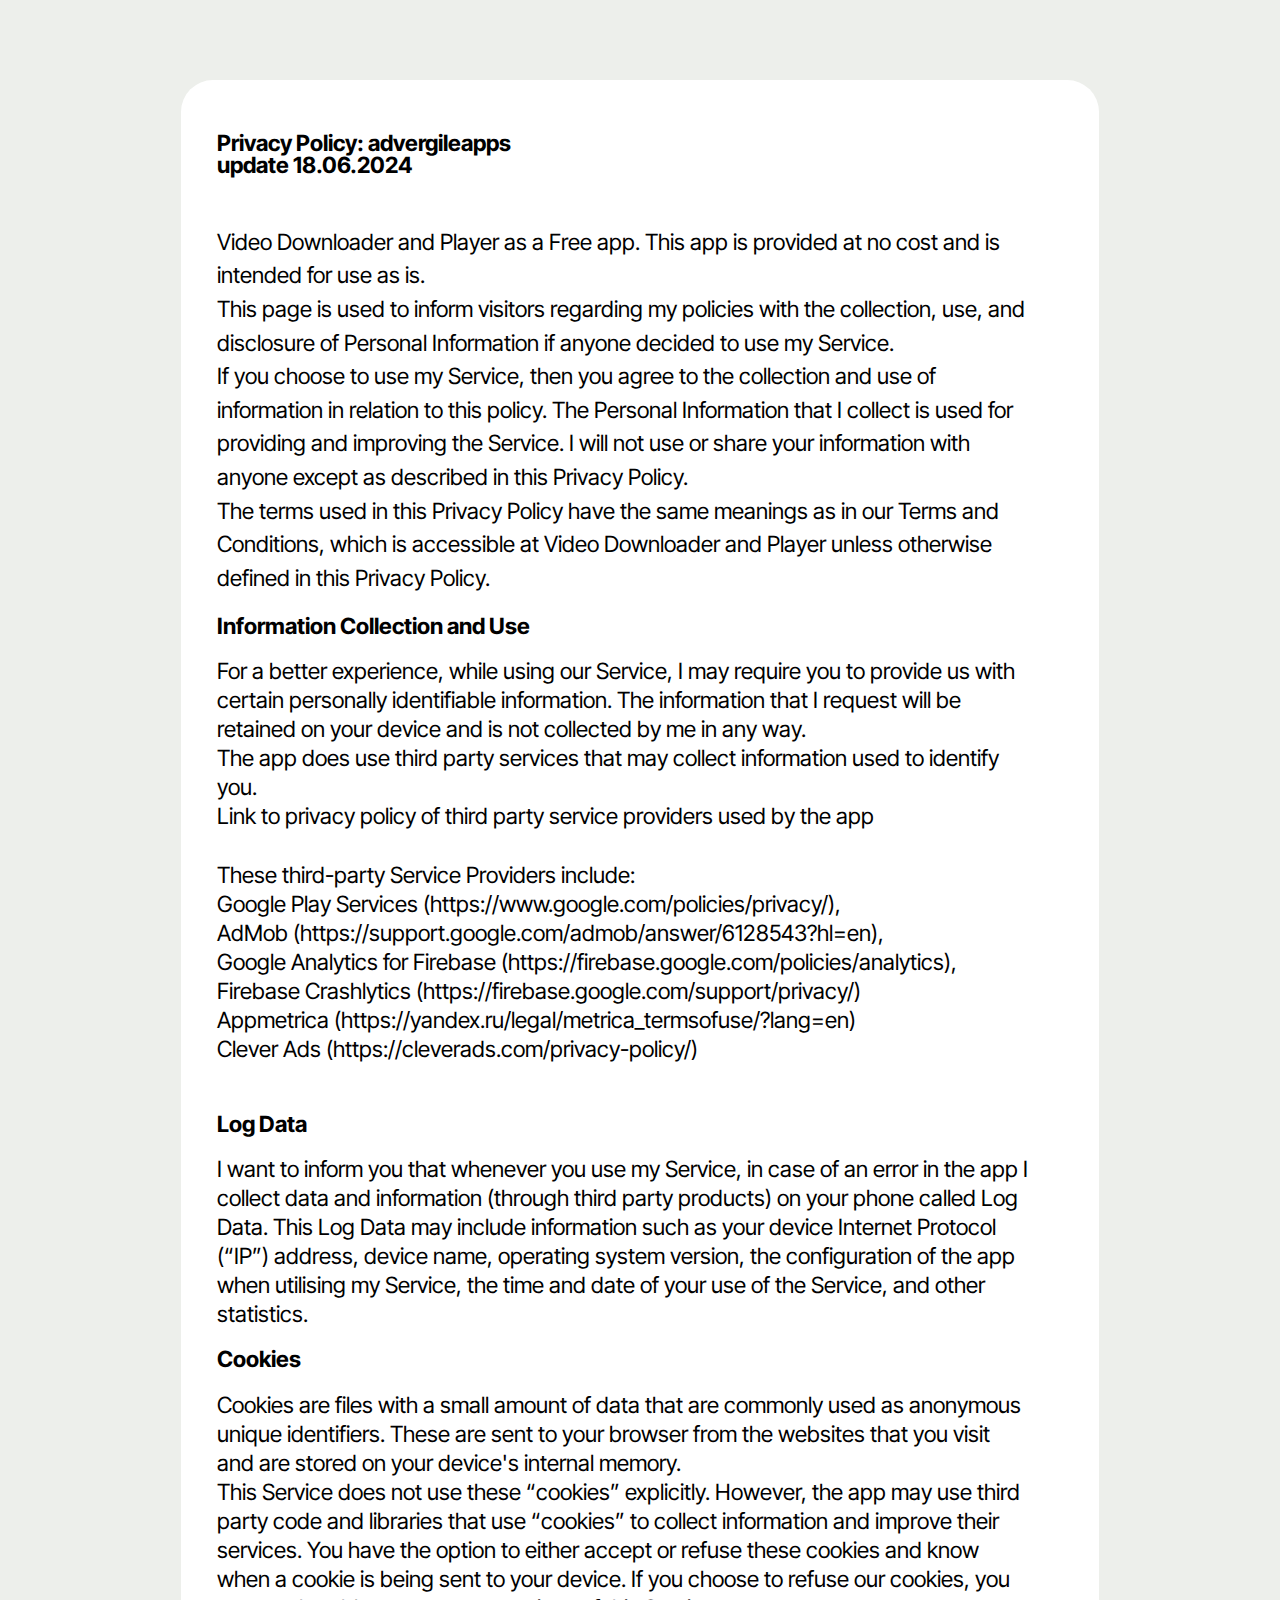
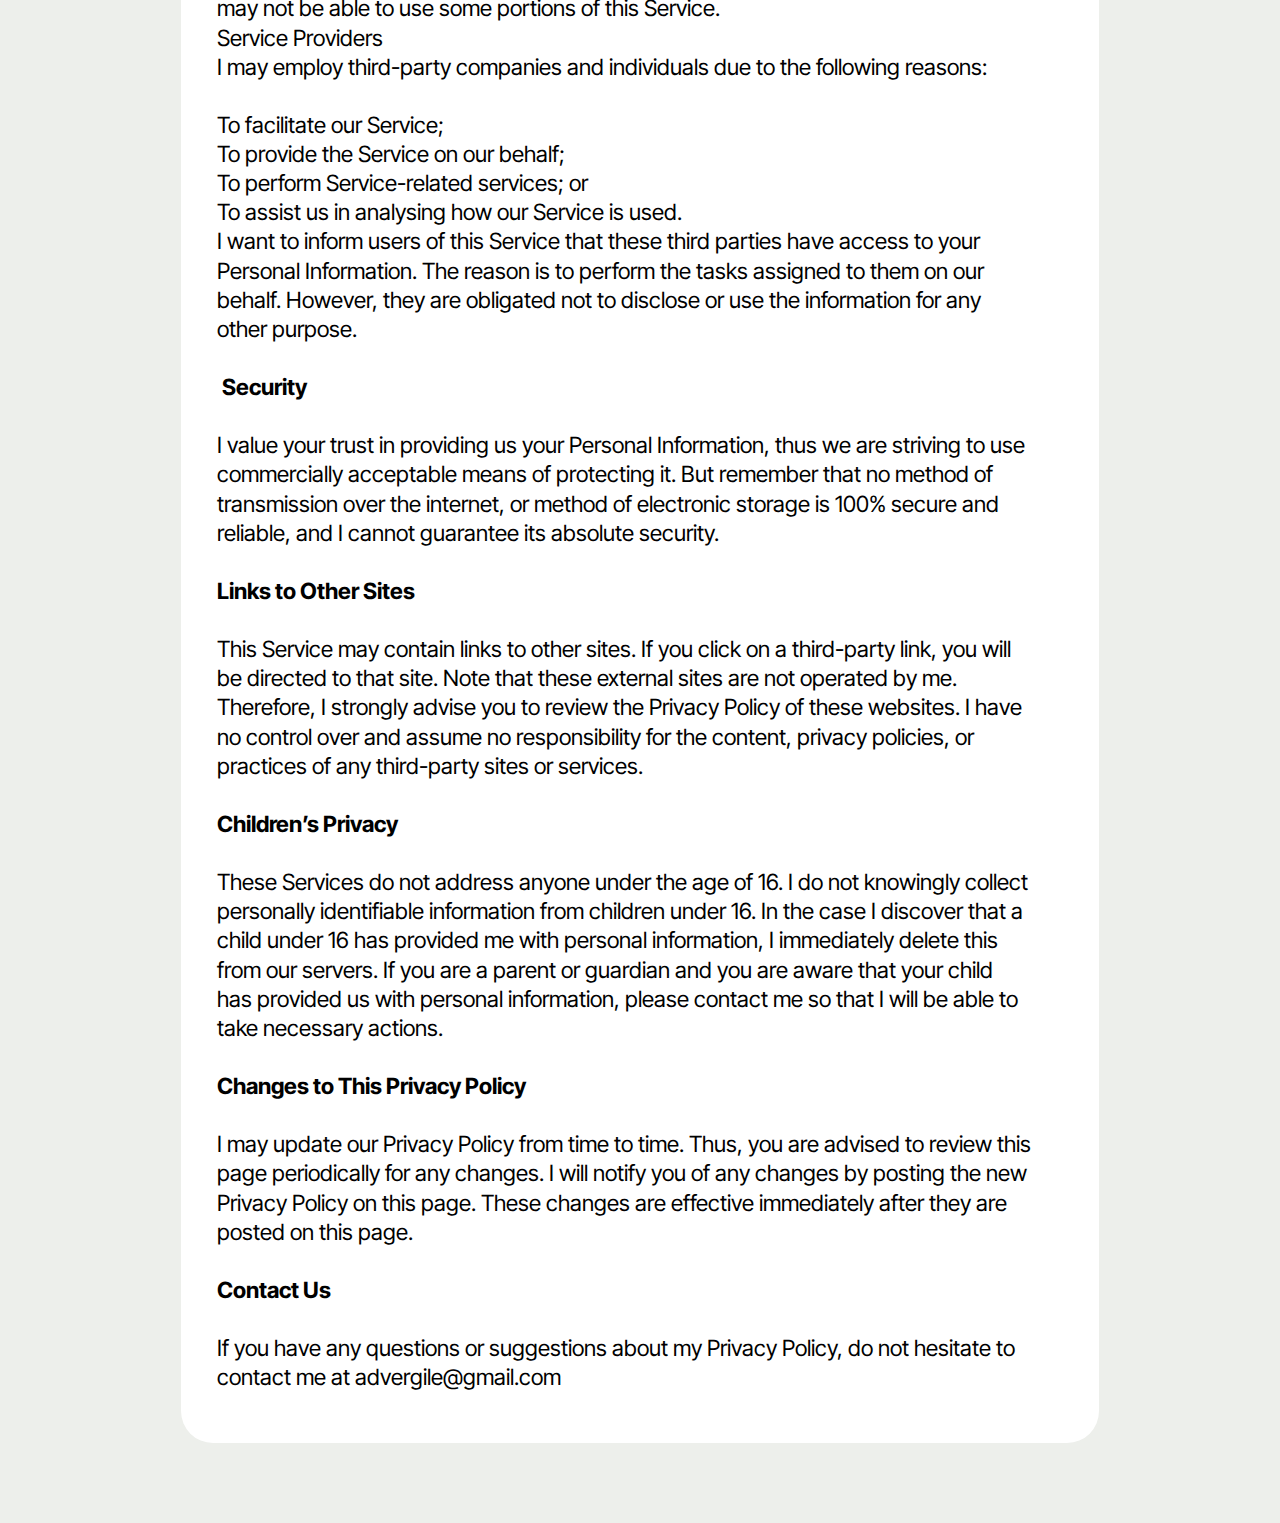
<file: Privacy Policy.html>
<!DOCTYPE html>
<html  >
<head>
  <meta charset="UTF-8">
  <meta http-equiv="X-UA-Compatible" content="IE=edge">
  <meta name="viewport" content="width=device-width, initial-scale=1, minimum-scale=1">
  <link rel="shortcut icon" href="assets/images/ico.ico-90x90.png" type="image/x-icon">
  <meta name="description" content="Privacy Policy">
  
  
  <title>Privacy Policy</title>
  <link rel="stylesheet" href="assets/bootstrap/css/bootstrap.min.css">
  <link rel="stylesheet" href="assets/bootstrap/css/bootstrap-grid.min.css">
  <link rel="stylesheet" href="assets/bootstrap/css/bootstrap-reboot.min.css">
  <link rel="stylesheet" href="assets/animatecss/animate.css">
  <link rel="stylesheet" href="assets/theme/css/style.css">
  <link rel="preload" href="https://fonts.googleapis.com/css?family=Inter+Tight:100,200,300,400,500,600,700,800,900,100i,200i,300i,400i,500i,600i,700i,800i,900i&display=swap" as="style" onload="this.onload=null;this.rel='stylesheet'">
  <noscript><link rel="stylesheet" href="https://fonts.googleapis.com/css?family=Inter+Tight:100,200,300,400,500,600,700,800,900,100i,200i,300i,400i,500i,600i,700i,800i,900i&display=swap"></noscript>
  <link rel="preload" as="style" href="assets/mobirise/css/mbr-additional.css"><link rel="stylesheet" href="assets/mobirise/css/mbr-additional.css" type="text/css">

  
  
  
</head>
<body>
  
  <section data-bs-version="5.1" class="article07 cid-tOmgZBsnLb" id="article07-1t">
  

  
  
  <div class="container">
    <div class="row justify-content-center">
      <div class="card col-md-12 col-lg-10">
        <div class="card-wrapper">
          <h3 class="card-title mbr-fonts-style mbr-white mt-3 mb-4 display-7"><p><strong>Privacy Policy: advergileapps</strong><br><strong>update 18</strong><strong>.06.2024</strong></p></h3>
          <div class="row card-box align-left">
            <div class="item features-without-image col-12">
              <div class="item-wrapper">
                <h4 class="mbr-section-subtitle mbr-fonts-style mb-3 display-7"></h4>
                <p class="mbr-text mbr-fonts-style display-4">Video Downloader and Player as a Free app. This app is provided at no cost and is intended for use as is.
<br>This page is used to inform visitors regarding my policies with the collection, use, and disclosure of Personal Information if anyone decided to use my Service.
<br>If you choose to use my Service, then you agree to the collection and use of information in relation to this policy. The Personal Information that I collect is used for providing and improving the Service. I will not use or share your information with anyone except as described in this Privacy Policy.
<br>The terms used in this Privacy Policy have the same meanings as in our Terms and Conditions, which is accessible at Video Downloader and Player unless otherwise defined in this Privacy Policy.&nbsp;<br></p>
              </div>
            </div>
            <div class="item features-without-image col-12">
              <div class="item-wrapper">
                <h4 class="mbr-section-subtitle mbr-fonts-style mb-3 display-7"><strong>Information Collection and Use</strong></h4>
                <p class="mbr-text mbr-fonts-style display-7">For a better experience, while using our Service, I may require you to provide us with certain personally identifiable information. The information that I request will be retained on your device and is not collected by me in any way.
<br>The app does use third party services that may collect information used to identify you.
<br>Link to privacy policy of third party service providers used by the app
<br>
<br>These third-party Service Providers include:
<br>Google Play Services (https://www.google.com/policies/privacy/),
<br>AdMob (https://support.google.com/admob/answer/6128543?hl=en),
<br>Google Analytics for Firebase (https://firebase.google.com/policies/analytics),
<br>Firebase Crashlytics (https://firebase.google.com/support/privacy/)
<br>Appmetrica (https://yandex.ru/legal/metrica_termsofuse/?lang=en)
<br>Clever Ads (https://cleverads.com/privacy-policy/)
<br><br></p>
              </div>
            </div>
            <div class="item features-without-image col-12">
              <div class="item-wrapper">
                <h4 class="mbr-section-subtitle mbr-fonts-style mb-3 display-7"><strong>Log Data</strong></h4>
                <p class="mbr-text mbr-fonts-style display-7">
                  I want to inform you that whenever you use my Service, in case of an error in the app I collect data and information (through third party products) on your phone called Log Data. This Log Data may include information such as your device Internet Protocol (“IP”) address, device name, operating system version, the configuration of the app when utilising my Service, the time and date of your use of the Service, and other statistics.
                </p>
              </div>
            </div>
            <div class="item features-without-image col-12">
              <div class="item-wrapper">
                <h4 class="mbr-section-subtitle mbr-fonts-style mb-3 display-7">
                  <strong>Cookies</strong>
                </h4>
                <p class="mbr-text mbr-fonts-style display-7">Cookies are files with a small amount of data that are commonly used as anonymous unique identifiers. These are sent to your browser from the websites that you visit and are stored on your device's internal memory.
<br>This Service does not use these “cookies” explicitly. However, the app may use third party code and libraries that use “cookies” to collect information and improve their services. You have the option to either accept or refuse these cookies and know when a cookie is being sent to your device. If you choose to refuse our cookies, you may not be able to use some portions of this Service.
<br>Service Providers
<br>I may employ third-party companies and individuals due to the following reasons:
<br>
<br>To facilitate our Service;
<br>To provide the Service on our behalf;
<br>To perform Service-related services; or
<br>To assist us in analysing how our Service is used.
<br>I want to inform users of this Service that these third parties have access to your Personal Information. The reason is to perform the tasks assigned to them on our behalf. However, they are obligated not to disclose or use the information for any other purpose.<br><br>&nbsp;<strong>Security</strong><br><br>I value your trust in providing us your Personal Information, thus we are striving to use commercially acceptable means of protecting it. But remember that no method of transmission over the internet, or method of electronic storage is 100% secure and reliable, and I cannot guarantee its absolute security.
<br><strong><br>Links to Other Sites</strong><br><br>This Service may contain links to other sites. If you click on a third-party link, you will be directed to that site. Note that these external sites are not operated by me. Therefore, I strongly advise you to review the Privacy Policy of these websites. I have no control over and assume no responsibility for the content, privacy policies, or practices of any third-party sites or services.<br><br><strong>Children’s Privacy</strong><br><br>These Services do not address anyone under the age of 16. I do not knowingly collect personally identifiable information from children under 16. In the case I discover that a child under 16 has provided me with personal information, I immediately delete this from our servers. If you are a parent or guardian and you are aware that your child has provided us with personal information, please contact me so that I will be able to take necessary actions.
<br><strong><br>Changes to This Privacy Policy</strong><br><br>I may update our Privacy Policy from time to time. Thus, you are advised to review this page periodically for any changes. I will notify you of any changes by posting the new Privacy Policy on this page. These changes are effective immediately after they are posted on this page.<br><br><strong>Contact Us</strong><br><br>If you have any questions or suggestions about my Privacy Policy, do not hesitate to contact me at advergile@gmail.com<br></p>
              </div>
            </div>
          </div>
          
        </div>
      </div>
    </div>
  </div>
 
  
  
  <input name="animation" type="hidden">
  </body>
</html>
</file>
<file: assets/theme/css/style.css>
@charset "UTF-8";
section {
  background-color: #ffffff;
}

body {
  font-style: normal;
  line-height: 1.5;
  font-weight: 400;
  color: #232323;
  position: relative;
}

button {
  background-color: transparent;
  border-color: transparent;
}

.embla__button,
.carousel-control {
  background-color: #edefea !important;
  opacity: 0.8 !important;
  color: #464845 !important;
  border-color: #edefea !important;
}

.carousel .close,
.modalWindow .close {
  background-color: #edefea !important;
  color: #464845 !important;
  border-color: #edefea !important;
  opacity: 0.8 !important;
}

.carousel .close:hover,
.modalWindow .close:hover {
  opacity: 1 !important;
}

.carousel-indicators li {
  background-color: #edefea !important;
  border: 2px solid #464845 !important;
}

.carousel-indicators li:hover,
.carousel-indicators li:active {
  opacity: 0.8 !important;
}

.embla__button:hover,
.carousel-control:hover {
  background-color: #edefea !important;
  opacity: 1 !important;
}

.modalWindow-video-container {
  height: 80%;
}

section,
.container,
.container-fluid {
  position: relative;
  word-wrap: break-word;
}

a.mbr-iconfont:hover {
  text-decoration: none;
}

.article .lead p,
.article .lead ul,
.article .lead ol,
.article .lead pre,
.article .lead blockquote {
  margin-bottom: 0;
}

a {
  font-style: normal;
  font-weight: 400;
  cursor: pointer;
}
a, a:hover {
  text-decoration: none;
}

.mbr-section-title {
  font-style: normal;
  line-height: 1.3;
}

.mbr-section-subtitle {
  line-height: 1.3;
}

.mbr-text {
  font-style: normal;
  line-height: 1.7;
}

h1,
h2,
h3,
h4,
h5,
h6,
.display-1,
.display-2,
.display-4,
.display-5,
.display-7,
span,
p,
a {
  line-height: 1;
  word-break: break-word;
  word-wrap: break-word;
  font-weight: 400;
}

b,
strong {
  font-weight: bold;
}

input:-webkit-autofill, input:-webkit-autofill:hover, input:-webkit-autofill:focus, input:-webkit-autofill:active {
  transition-delay: 9999s;
  -webkit-transition-property: background-color, color;
  transition-property: background-color, color;
}

textarea[type=hidden] {
  display: none;
}

section {
  background-position: 50% 50%;
  background-repeat: no-repeat;
  background-size: cover;
}
section .mbr-background-video,
section .mbr-background-video-preview {
  position: absolute;
  bottom: 0;
  left: 0;
  right: 0;
  top: 0;
}

.hidden {
  visibility: hidden;
}

.mbr-z-index20 {
  z-index: 20;
}

/*! Base colors */
.mbr-white {
  color: #ffffff;
}

.mbr-black {
  color: #111111;
}

.mbr-bg-white {
  background-color: #ffffff;
}

.mbr-bg-black {
  background-color: #000000;
}

/*! Text-aligns */
.align-left {
  text-align: left;
}

.align-center {
  text-align: center;
}

.align-right {
  text-align: right;
}

/*! Font-weight  */
.mbr-light {
  font-weight: 300;
}

.mbr-regular {
  font-weight: 400;
}

.mbr-semibold {
  font-weight: 500;
}

.mbr-bold {
  font-weight: 700;
}

/*! Media  */
.media-content {
  flex-basis: 100%;
}

.media-container-row {
  display: flex;
  flex-direction: row;
  flex-wrap: wrap;
  justify-content: center;
  align-content: center;
  align-items: start;
}
.media-container-row .media-size-item {
  width: 400px;
}

.media-container-column {
  display: flex;
  flex-direction: column;
  flex-wrap: wrap;
  justify-content: center;
  align-content: center;
  align-items: stretch;
}
.media-container-column > * {
  width: 100%;
}

@media (min-width: 992px) {
  .media-container-row {
    flex-wrap: nowrap;
  }
}
figure {
  margin-bottom: 0;
  overflow: hidden;
}

figure[mbr-media-size] {
  transition: width 0.1s;
}

img,
iframe {
  display: block;
  width: 100%;
}

.card {
  background-color: transparent;
  border: none;
}

.card-box {
  width: 100%;
}

.card-img {
  text-align: center;
  flex-shrink: 0;
  -webkit-flex-shrink: 0;
}

.media {
  max-width: 100%;
  margin: 0 auto;
}

.mbr-figure {
  align-self: center;
}

.media-container > div {
  max-width: 100%;
}

.mbr-figure img,
.card-img img {
  width: 100%;
}

@media (max-width: 991px) {
  .media-size-item {
    width: auto !important;
  }
  .media {
    width: auto;
  }
  .mbr-figure {
    width: 100% !important;
  }
}
/*! Buttons */
.mbr-section-btn {
  margin-left: -0.6rem;
  margin-right: -0.6rem;
  font-size: 0;
}

.btn {
  font-weight: 600;
  border-width: 1px;
  font-style: normal;
  margin: 0.6rem 0.6rem;
  white-space: normal;
  transition: all 0.2s ease-in-out;
  display: inline-flex;
  align-items: center;
  justify-content: center;
  word-break: break-word;
}

.btn-sm {
  font-weight: 600;
  letter-spacing: 0px;
  transition: all 0.3s ease-in-out;
}

.btn-md {
  font-weight: 600;
  letter-spacing: 0px;
  transition: all 0.3s ease-in-out;
}

.btn-lg {
  font-weight: 600;
  letter-spacing: 0px;
  transition: all 0.3s ease-in-out;
}

.btn-form {
  margin: 0;
}
.btn-form:hover {
  cursor: pointer;
}

nav .mbr-section-btn {
  margin-left: 0rem;
  margin-right: 0rem;
}

/*! Btn icon margin */
.btn .mbr-iconfont,
.btn.btn-sm .mbr-iconfont {
  order: 1;
  cursor: pointer;
  margin-left: 0.5rem;
  vertical-align: sub;
}

.btn.btn-md .mbr-iconfont,
.btn.btn-md .mbr-iconfont {
  margin-left: 0.8rem;
}

.mbr-regular {
  font-weight: 400;
}

.mbr-semibold {
  font-weight: 500;
}

.mbr-bold {
  font-weight: 700;
}

[type=submit] {
  -webkit-appearance: none;
}

/*! Full-screen */
.mbr-fullscreen .mbr-overlay {
  min-height: 100vh;
}

.mbr-fullscreen {
  display: flex;
  display: -moz-flex;
  display: -ms-flex;
  display: -o-flex;
  align-items: center;
  min-height: 100vh;
  padding-top: 3rem;
  padding-bottom: 3rem;
}

/*! Map */
.map {
  height: 25rem;
  position: relative;
}
.map iframe {
  width: 100%;
  height: 100%;
}

/*! Scroll to top arrow */
.mbr-arrow-up {
  bottom: 25px;
  right: 90px;
  position: fixed;
  text-align: right;
  z-index: 5000;
  color: #ffffff;
  font-size: 22px;
}

.mbr-arrow-up a {
  background: rgba(0, 0, 0, 0.2);
  border-radius: 50%;
  color: #fff;
  display: inline-block;
  height: 60px;
  width: 60px;
  border: 2px solid #fff;
  outline-style: none !important;
  position: relative;
  text-decoration: none;
  transition: all 0.3s ease-in-out;
  cursor: pointer;
  text-align: center;
}
.mbr-arrow-up a:hover {
  background-color: rgba(0, 0, 0, 0.4);
}
.mbr-arrow-up a i {
  line-height: 60px;
}

.mbr-arrow-up-icon {
  display: block;
  color: #fff;
}

.mbr-arrow-up-icon::before {
  content: "›";
  display: inline-block;
  font-family: serif;
  font-size: 22px;
  line-height: 1;
  font-style: normal;
  position: relative;
  top: 6px;
  left: -4px;
  transform: rotate(-90deg);
}

/*! Arrow Down */
.mbr-arrow {
  position: absolute;
  bottom: 45px;
  left: 50%;
  width: 60px;
  height: 60px;
  cursor: pointer;
  background-color: rgba(80, 80, 80, 0.5);
  border-radius: 50%;
  transform: translateX(-50%);
}
@media (max-width: 767px) {
  .mbr-arrow {
    display: none;
  }
}
.mbr-arrow > a {
  display: inline-block;
  text-decoration: none;
  outline-style: none;
  animation: arrowdown 1.7s ease-in-out infinite;
  color: #ffffff;
}
.mbr-arrow > a > i {
  position: absolute;
  top: -2px;
  left: 15px;
  font-size: 2rem;
}

#scrollToTop a i::before {
  content: "";
  position: absolute;
  display: block;
  border-bottom: 2.5px solid #fff;
  border-left: 2.5px solid #fff;
  width: 27.8%;
  height: 27.8%;
  left: 50%;
  top: 51%;
  transform: translateY(-30%) translateX(-50%) rotate(135deg);
}

@keyframes arrowdown {
  0% {
    transform: translateY(0px);
  }
  50% {
    transform: translateY(-5px);
  }
  100% {
    transform: translateY(0px);
  }
}
@media (max-width: 500px) {
  .mbr-arrow-up {
    left: 0;
    right: 0;
    text-align: center;
  }
}
/*Gradients animation*/
@keyframes gradient-animation {
  from {
    background-position: 0% 100%;
    animation-timing-function: ease-in-out;
  }
  to {
    background-position: 100% 0%;
    animation-timing-function: ease-in-out;
  }
}
.bg-gradient {
  background-size: 200% 200%;
  animation: gradient-animation 5s infinite alternate;
  -webkit-animation: gradient-animation 5s infinite alternate;
}

.menu .navbar-brand {
  display: -webkit-flex;
}
.menu .navbar-brand span {
  display: flex;
  display: -webkit-flex;
}
.menu .navbar-brand .navbar-caption-wrap {
  display: -webkit-flex;
}
.menu .navbar-brand .navbar-logo img {
  display: -webkit-flex;
  width: auto;
}
@media (min-width: 768px) and (max-width: 991px) {
  .menu .navbar-toggleable-sm .navbar-nav {
    display: -ms-flexbox;
  }
}
@media (max-width: 991px) {
  .menu .navbar-collapse {
    max-height: 93.5vh;
  }
  .menu .navbar-collapse.show {
    overflow: auto;
  }
}
@media (min-width: 992px) {
  .menu .navbar-nav.nav-dropdown {
    display: -webkit-flex;
  }
  .menu .navbar-toggleable-sm .navbar-collapse {
    display: -webkit-flex !important;
  }
  .menu .collapsed .navbar-collapse {
    max-height: 93.5vh;
  }
  .menu .collapsed .navbar-collapse.show {
    overflow: auto;
  }
}
@media (max-width: 767px) {
  .menu .navbar-collapse {
    max-height: 80vh;
  }
}

.nav-link .mbr-iconfont {
  margin-right: 0.5rem;
}

.navbar {
  display: -webkit-flex;
  -webkit-flex-wrap: wrap;
  -webkit-align-items: center;
  -webkit-justify-content: space-between;
}

.navbar-collapse {
  -webkit-flex-basis: 100%;
  -webkit-flex-grow: 1;
  -webkit-align-items: center;
}

.nav-dropdown .link {
  padding: 0.667em 1.667em !important;
  margin: 0 !important;
}

.nav {
  display: -webkit-flex;
  -webkit-flex-wrap: wrap;
}

.row {
  display: -webkit-flex;
  -webkit-flex-wrap: wrap;
}

.justify-content-center {
  -webkit-justify-content: center;
}

.form-inline {
  display: -webkit-flex;
}

.card-wrapper {
  -webkit-flex: 1;
}

.carousel-control {
  z-index: 10;
  display: -webkit-flex;
}

.carousel-controls {
  display: -webkit-flex;
}

.media {
  display: -webkit-flex;
}

.form-group:focus {
  outline: none;
}

.jq-selectbox__select {
  padding: 7px 0;
  position: relative;
}

.jq-selectbox__dropdown {
  overflow: hidden;
  border-radius: 10px;
  position: absolute;
  top: 100%;
  left: 0 !important;
  width: 100% !important;
}

.jq-selectbox__trigger-arrow {
  right: 0;
  transform: translateY(-50%);
}

.jq-selectbox li {
  padding: 1.07em 0.5em;
}

input[type=range] {
  padding-left: 0 !important;
  padding-right: 0 !important;
}

.modal-dialog,
.modal-content {
  height: 100%;
}

.modal-dialog .carousel-inner {
  height: calc(100vh - 1.75rem);
}
@media (max-width: 575px) {
  .modal-dialog .carousel-inner {
    height: calc(100vh - 1rem);
  }
}

.carousel-item {
  text-align: center;
}

.carousel-item img {
  margin: auto;
}

.navbar-toggler {
  align-self: flex-start;
  padding: 0.25rem 0.75rem;
  font-size: 1.25rem;
  line-height: 1;
  background: transparent;
  border: 1px solid transparent;
  border-radius: 0.25rem;
}

.navbar-toggler:focus,
.navbar-toggler:hover {
  text-decoration: none;
  box-shadow: none;
}

.navbar-toggler-icon {
  display: inline-block;
  width: 1.5em;
  height: 1.5em;
  vertical-align: middle;
  content: "";
  background: no-repeat center center;
  background-size: 100% 100%;
}

.navbar-toggler-left {
  position: absolute;
  left: 1rem;
}

.navbar-toggler-right {
  position: absolute;
  right: 1rem;
}

.card-img {
  width: auto;
}

.menu .navbar.collapsed:not(.beta-menu) {
  flex-direction: column;
}

.carousel-item.active,
.carousel-item-next,
.carousel-item-prev {
  display: flex;
}

.note-air-layout .dropup .dropdown-menu,
.note-air-layout .navbar-fixed-bottom .dropdown .dropdown-menu {
  bottom: initial !important;
}

html,
body {
  height: auto;
  min-height: 100vh;
}

.dropup .dropdown-toggle::after {
  display: none;
}

.form-asterisk {
  font-family: initial;
  position: absolute;
  top: -2px;
  font-weight: normal;
}

.form-control-label {
  position: relative;
  cursor: pointer;
  margin-bottom: 0.357em;
  padding: 0;
}

.alert {
  color: #ffffff;
  border-radius: 0;
  border: 0;
  font-size: 1.1rem;
  line-height: 1.5;
  margin-bottom: 1.875rem;
  padding: 1.25rem;
  position: relative;
  text-align: center;
}
.alert.alert-form::after {
  background-color: inherit;
  bottom: -7px;
  content: "";
  display: block;
  height: 14px;
  left: 50%;
  margin-left: -7px;
  position: absolute;
  transform: rotate(45deg);
  width: 14px;
}

.form-control {
  background-color: #ffffff;
  background-clip: border-box;
  color: #232323;
  line-height: 1rem !important;
  height: auto;
  padding: 1.2rem 2rem;
  transition: border-color 0.25s ease 0s;
  border: 1px solid transparent !important;
  border-radius: 4px;
  box-shadow: rgba(0, 0, 0, 0.07) 0px 1px 1px 0px, rgba(0, 0, 0, 0.07) 0px 1px 3px 0px, rgba(0, 0, 0, 0.03) 0px 0px 0px 1px;
}
.form-active .form-control:invalid {
  border-color: red;
}

.row > * {
  padding-right: 1rem;
  padding-left: 1rem;
}

form .row {
  margin-left: -0.6rem;
  margin-right: -0.6rem;
}
form .row [class*=col] {
  padding-left: 0.6rem;
  padding-right: 0.6rem;
}

form .mbr-section-btn {
  padding-left: 0.6rem;
  padding-right: 0.6rem;
}

form .form-check-input {
  margin-top: 0.5;
}

textarea.form-control {
  line-height: 1.5rem !important;
}

.form-group {
  margin-bottom: 1.2rem;
}

.form-control,
form .btn {
  min-height: 48px;
}

.gdpr-block label span.textGDPR input[name=gdpr] {
  top: 7px;
}

.form-control:focus {
  box-shadow: none;
}

:focus {
  outline: none;
}

.mbr-overlay {
  background-color: #000;
  bottom: 0;
  left: 0;
  opacity: 0.5;
  position: absolute;
  right: 0;
  top: 0;
  z-index: 0;
  pointer-events: none;
}

blockquote {
  font-style: italic;
  padding: 3rem;
  font-size: 1.09rem;
  position: relative;
  border-left: 3px solid;
}

ul,
ol,
pre,
blockquote {
  margin-bottom: 2.3125rem;
}

.mt-4 {
  margin-top: 2rem !important;
}

.mb-4 {
  margin-bottom: 2rem !important;
}

.container,
.container-fluid {
  padding-left: 16px;
  padding-right: 16px;
}

.row {
  margin-left: -16px;
  margin-right: -16px;
}
.row > [class*=col] {
  padding-left: 16px;
  padding-right: 16px;
}

@media (min-width: 992px) {
  .container-fluid {
    padding-left: 32px;
    padding-right: 32px;
  }
}
@media (max-width: 991px) {
  .mbr-container {
    padding-left: 16px;
    padding-right: 16px;
  }
}
.app-video-wrapper > img {
  opacity: 1;
}

.app-video-wrapper {
  background: transparent;
}

.item {
  position: relative;
}

.dropdown-menu .dropdown-menu {
  left: 100%;
}

.dropdown-item + .dropdown-menu {
  display: none;
}

.dropdown-item:hover + .dropdown-menu,
.dropdown-menu:hover {
  display: block;
}

@media (min-aspect-ratio: 16/9) {
  .mbr-video-foreground {
    height: 300% !important;
    top: -100% !important;
  }
}
@media (max-aspect-ratio: 16/9) {
  .mbr-video-foreground {
    width: 300% !important;
    left: -100% !important;
  }
}.engine {
	position: absolute;
	text-indent: -2400px;
	text-align: center;
	padding: 0;
	top: 0;
	left: -2400px;
}
</file>
<file: assets/mobirise/css/mbr-additional.css>
.btn {
  border-width: 2px;
}
img,
.card-wrap,
.card-wrapper,
.video-wrapper,
.mbr-figure iframe,
.google-map iframe,
.slide-content,
.plan,
.card,
.item-wrapper {
  border-radius: 2rem !important;
}
.video-wrapper {
  overflow: hidden;
}
body {
  font-family: Inter Tight;
}
.display-1 {
  font-family: 'Inter Tight', sans-serif;
  font-size: 5rem;
  line-height: 1;
}
.display-1 > .mbr-iconfont {
  font-size: 6.25rem;
}
.display-2 {
  font-family: 'Inter Tight', sans-serif;
  font-size: 4rem;
  line-height: 1;
}
.display-2 > .mbr-iconfont {
  font-size: 5rem;
}
.display-4 {
  font-family: 'Inter Tight', sans-serif;
  font-size: 1.4rem;
  line-height: 1.5;
}
.display-4 > .mbr-iconfont {
  font-size: 1.75rem;
}
.display-5 {
  font-family: 'Inter Tight', sans-serif;
  font-size: 2.5rem;
  line-height: 1.5;
}
.display-5 > .mbr-iconfont {
  font-size: 3.125rem;
}
.display-7 {
  font-family: 'Inter Tight', sans-serif;
  font-size: 1.4rem;
  line-height: 1.3;
}
.display-7 > .mbr-iconfont {
  font-size: 1.75rem;
}
/* ---- Fluid typography for mobile devices ---- */
/* 1.4 - font scale ratio ( bootstrap == 1.42857 ) */
/* 100vw - current viewport width */
/* (48 - 20)  48 == 48rem == 768px, 20 == 20rem == 320px(minimal supported viewport) */
/* 0.65 - min scale variable, may vary */
@media (max-width: 992px) {
  .display-1 {
    font-size: 4rem;
  }
}
@media (max-width: 768px) {
  .display-1 {
    font-size: 3.5rem;
    font-size: calc( 2.4rem + (5 - 2.4) * ((100vw - 20rem) / (48 - 20)));
    line-height: calc( 1.1 * (2.4rem + (5 - 2.4) * ((100vw - 20rem) / (48 - 20))));
  }
  .display-2 {
    font-size: 3.2rem;
    font-size: calc( 2.05rem + (4 - 2.05) * ((100vw - 20rem) / (48 - 20)));
    line-height: calc( 1.3 * (2.05rem + (4 - 2.05) * ((100vw - 20rem) / (48 - 20))));
  }
  .display-4 {
    font-size: 1.12rem;
    font-size: calc( 1.14rem + (1.4 - 1.14) * ((100vw - 20rem) / (48 - 20)));
    line-height: calc( 1.4 * (1.14rem + (1.4 - 1.14) * ((100vw - 20rem) / (48 - 20))));
  }
  .display-5 {
    font-size: 2rem;
    font-size: calc( 1.525rem + (2.5 - 1.525) * ((100vw - 20rem) / (48 - 20)));
    line-height: calc( 1.4 * (1.525rem + (2.5 - 1.525) * ((100vw - 20rem) / (48 - 20))));
  }
  .display-7 {
    font-size: 1.12rem;
    font-size: calc( 1.14rem + (1.4 - 1.14) * ((100vw - 20rem) / (48 - 20)));
    line-height: calc( 1.4 * (1.14rem + (1.4 - 1.14) * ((100vw - 20rem) / (48 - 20))));
  }
}
/* Buttons */
.btn {
  padding: 1.25rem 2rem;
  border-radius: 4px;
}
@media (max-width: 767px) {
  .btn {
    padding: 0.75rem 1.5rem;
  }
}
.btn-sm {
  padding: 0.6rem 1.2rem;
  border-radius: 4px;
}
.btn-md {
  padding: 0.6rem 1.2rem;
  border-radius: 4px;
}
.btn-lg {
  padding: 1.25rem 2rem;
  border-radius: 4px;
}
.bg-primary {
  background-color: #ff7d19 !important;
}
.bg-success {
  background-color: #3a341c !important;
}
.bg-info {
  background-color: #320707 !important;
}
.bg-warning {
  background-color: #a0e2e1 !important;
}
.bg-danger {
  background-color: #ffffff !important;
}
.btn-primary,
.btn-primary:active {
  background-color: #ff7d19 !important;
  border-color: #ff7d19 !important;
  color: #ffffff !important;
  box-shadow: none;
}
.btn-primary:hover,
.btn-primary:focus,
.btn-primary.focus,
.btn-primary.active {
  color: inherit;
  background-color: #ff9a4c !important;
  border-color: #ff9a4c !important;
  box-shadow: none;
}
.btn-primary.disabled,
.btn-primary:disabled {
  color: #ffffff !important;
  background-color: #ff9a4c !important;
  border-color: #ff9a4c !important;
}
.btn-secondary,
.btn-secondary:active {
  background-color: #ffd7ef !important;
  border-color: #ffd7ef !important;
  color: #d70081 !important;
  box-shadow: none;
}
.btn-secondary:hover,
.btn-secondary:focus,
.btn-secondary.focus,
.btn-secondary.active {
  color: inherit;
  background-color: #ffffff !important;
  border-color: #ffffff !important;
  box-shadow: none;
}
.btn-secondary.disabled,
.btn-secondary:disabled {
  color: #d70081 !important;
  background-color: #ffffff !important;
  border-color: #ffffff !important;
}
.btn-info,
.btn-info:active {
  background-color: #320707 !important;
  border-color: #320707 !important;
  color: #ffffff !important;
  box-shadow: none;
}
.btn-info:hover,
.btn-info:focus,
.btn-info.focus,
.btn-info.active {
  color: inherit;
  background-color: #5f0d0d !important;
  border-color: #5f0d0d !important;
  box-shadow: none;
}
.btn-info.disabled,
.btn-info:disabled {
  color: #ffffff !important;
  background-color: #5f0d0d !important;
  border-color: #5f0d0d !important;
}
.btn-success,
.btn-success:active {
  background-color: #3a341c !important;
  border-color: #3a341c !important;
  color: #ffffff !important;
  box-shadow: none;
}
.btn-success:hover,
.btn-success:focus,
.btn-success.focus,
.btn-success.active {
  color: inherit;
  background-color: #5c532d !important;
  border-color: #5c532d !important;
  box-shadow: none;
}
.btn-success.disabled,
.btn-success:disabled {
  color: #ffffff !important;
  background-color: #5c532d !important;
  border-color: #5c532d !important;
}
.btn-warning,
.btn-warning:active {
  background-color: #a0e2e1 !important;
  border-color: #a0e2e1 !important;
  color: #1f6463 !important;
  box-shadow: none;
}
.btn-warning:hover,
.btn-warning:focus,
.btn-warning.focus,
.btn-warning.active {
  color: inherit;
  background-color: #c7eeed !important;
  border-color: #c7eeed !important;
  box-shadow: none;
}
.btn-warning.disabled,
.btn-warning:disabled {
  color: #1f6463 !important;
  background-color: #c7eeed !important;
  border-color: #c7eeed !important;
}
.btn-danger,
.btn-danger:active {
  background-color: #ffffff !important;
  border-color: #ffffff !important;
  color: #808080 !important;
  box-shadow: none;
}
.btn-danger:hover,
.btn-danger:focus,
.btn-danger.focus,
.btn-danger.active {
  color: inherit;
  background-color: #ffffff !important;
  border-color: #ffffff !important;
  box-shadow: none;
}
.btn-danger.disabled,
.btn-danger:disabled {
  color: #808080 !important;
  background-color: #ffffff !important;
  border-color: #ffffff !important;
}
.btn-white,
.btn-white:active {
  background-color: #eff0ec !important;
  border-color: #eff0ec !important;
  color: #757b62 !important;
  box-shadow: none;
}
.btn-white:hover,
.btn-white:focus,
.btn-white.focus,
.btn-white.active {
  color: inherit;
  background-color: #ffffff !important;
  border-color: #ffffff !important;
  box-shadow: none;
}
.btn-white.disabled,
.btn-white:disabled {
  color: #757b62 !important;
  background-color: #ffffff !important;
  border-color: #ffffff !important;
}
.btn-black,
.btn-black:active {
  background-color: #232323 !important;
  border-color: #232323 !important;
  color: #ffffff !important;
  box-shadow: none;
}
.btn-black:hover,
.btn-black:focus,
.btn-black.focus,
.btn-black.active {
  color: inherit;
  background-color: #3d3d3d !important;
  border-color: #3d3d3d !important;
  box-shadow: none;
}
.btn-black.disabled,
.btn-black:disabled {
  color: #ffffff !important;
  background-color: #3d3d3d !important;
  border-color: #3d3d3d !important;
}
.btn-primary-outline,
.btn-primary-outline:active {
  background-color: transparent !important;
  border-color: #ff7d19;
  color: #ff7d19;
}
.btn-primary-outline:hover,
.btn-primary-outline:focus,
.btn-primary-outline.focus,
.btn-primary-outline.active {
  color: #c15400 !important;
  background-color: transparent !important;
  border-color: #c15400 !important;
  box-shadow: none !important;
}
.btn-primary-outline.disabled,
.btn-primary-outline:disabled {
  color: #ffffff !important;
  background-color: #ff7d19 !important;
  border-color: #ff7d19 !important;
}
.btn-secondary-outline,
.btn-secondary-outline:active {
  background-color: transparent !important;
  border-color: #ffd7ef;
  color: #ffd7ef;
}
.btn-secondary-outline:hover,
.btn-secondary-outline:focus,
.btn-secondary-outline.focus,
.btn-secondary-outline.active {
  color: #ff80cc !important;
  background-color: transparent !important;
  border-color: #ff80cc !important;
  box-shadow: none !important;
}
.btn-secondary-outline.disabled,
.btn-secondary-outline:disabled {
  color: #d70081 !important;
  background-color: #ffd7ef !important;
  border-color: #ffd7ef !important;
}
.btn-info-outline,
.btn-info-outline:active {
  background-color: transparent !important;
  border-color: #320707;
  color: #320707;
}
.btn-info-outline:hover,
.btn-info-outline:focus,
.btn-info-outline.focus,
.btn-info-outline.active {
  color: #000000 !important;
  background-color: transparent !important;
  border-color: #000000 !important;
  box-shadow: none !important;
}
.btn-info-outline.disabled,
.btn-info-outline:disabled {
  color: #ffffff !important;
  background-color: #320707 !important;
  border-color: #320707 !important;
}
.btn-success-outline,
.btn-success-outline:active {
  background-color: transparent !important;
  border-color: #3a341c;
  color: #3a341c;
}
.btn-success-outline:hover,
.btn-success-outline:focus,
.btn-success-outline.focus,
.btn-success-outline.active {
  color: #000000 !important;
  background-color: transparent !important;
  border-color: #000000 !important;
  box-shadow: none !important;
}
.btn-success-outline.disabled,
.btn-success-outline:disabled {
  color: #ffffff !important;
  background-color: #3a341c !important;
  border-color: #3a341c !important;
}
.btn-warning-outline,
.btn-warning-outline:active {
  background-color: transparent !important;
  border-color: #a0e2e1;
  color: #a0e2e1;
}
.btn-warning-outline:hover,
.btn-warning-outline:focus,
.btn-warning-outline.focus,
.btn-warning-outline.active {
  color: #5ececc !important;
  background-color: transparent !important;
  border-color: #5ececc !important;
  box-shadow: none !important;
}
.btn-warning-outline.disabled,
.btn-warning-outline:disabled {
  color: #1f6463 !important;
  background-color: #a0e2e1 !important;
  border-color: #a0e2e1 !important;
}
.btn-danger-outline,
.btn-danger-outline:active {
  background-color: transparent !important;
  border-color: #ffffff;
  color: #ffffff;
}
.btn-danger-outline:hover,
.btn-danger-outline:focus,
.btn-danger-outline.focus,
.btn-danger-outline.active {
  color: #d4d4d4 !important;
  background-color: transparent !important;
  border-color: #d4d4d4 !important;
  box-shadow: none !important;
}
.btn-danger-outline.disabled,
.btn-danger-outline:disabled {
  color: #808080 !important;
  background-color: #ffffff !important;
  border-color: #ffffff !important;
}
.btn-black-outline,
.btn-black-outline:active {
  background-color: transparent !important;
  border-color: #232323;
  color: #232323;
}
.btn-black-outline:hover,
.btn-black-outline:focus,
.btn-black-outline.focus,
.btn-black-outline.active {
  color: #000000 !important;
  background-color: transparent !important;
  border-color: #000000 !important;
  box-shadow: none !important;
}
.btn-black-outline.disabled,
.btn-black-outline:disabled {
  color: #ffffff !important;
  background-color: #232323 !important;
  border-color: #232323 !important;
}
.btn-white-outline,
.btn-white-outline:active {
  background-color: transparent !important;
  border-color: #fafafa;
  color: #fafafa;
}
.btn-white-outline:hover,
.btn-white-outline:focus,
.btn-white-outline.focus,
.btn-white-outline.active {
  color: #cfcfcf !important;
  background-color: transparent !important;
  border-color: #cfcfcf !important;
  box-shadow: none !important;
}
.btn-white-outline.disabled,
.btn-white-outline:disabled {
  color: #7a7a7a !important;
  background-color: #fafafa !important;
  border-color: #fafafa !important;
}
.text-primary {
  color: #ff7d19 !important;
}
.text-secondary {
  color: #ffd7ef !important;
}
.text-success {
  color: #3a341c !important;
}
.text-info {
  color: #320707 !important;
}
.text-warning {
  color: #a0e2e1 !important;
}
.text-danger {
  color: #ffffff !important;
}
.text-white {
  color: #fafafa !important;
}
.text-black {
  color: #232323 !important;
}
a.text-primary:hover,
a.text-primary:focus,
a.text-primary.active {
  color: #b24d00 !important;
}
a.text-secondary:hover,
a.text-secondary:focus,
a.text-secondary.active {
  color: #ff71c6 !important;
}
a.text-success:hover,
a.text-success:focus,
a.text-success.active {
  color: #000000 !important;
}
a.text-info:hover,
a.text-info:focus,
a.text-info.active {
  color: #000000 !important;
}
a.text-warning:hover,
a.text-warning:focus,
a.text-warning.active {
  color: #52cac8 !important;
}
a.text-danger:hover,
a.text-danger:focus,
a.text-danger.active {
  color: #cccccc !important;
}
a.text-white:hover,
a.text-white:focus,
a.text-white.active {
  color: #c7c7c7 !important;
}
a.text-black:hover,
a.text-black:focus,
a.text-black.active {
  color: #000000 !important;
}
a[class*="text-"]:not(.nav-link):not(.dropdown-item):not([role]):not(.navbar-caption) {
  transition: 0.2s;
  position: relative;
  background-image: linear-gradient(currentColor 50%, currentColor 50%);
  background-size: 10000px 2px;
  background-repeat: no-repeat;
  background-position: 0 1.2em;
}
.nav-tabs .nav-link.active {
  color: #ff7d19;
}
.nav-tabs .nav-link:not(.active) {
  color: #232323;
}
.alert-success {
  background-color: #70c770;
}
.alert-info {
  background-color: #320707;
}
.alert-warning {
  background-color: #a0e2e1;
}
.alert-danger {
  background-color: #ffffff;
}
.mbr-section-btn .btn:not(.btn-form) {
  border-radius: 100px;
}
.mbr-gallery-filter li a {
  border-radius: 100px !important;
}
.mbr-gallery-filter li.active .btn {
  background-color: #ff7d19;
  border-color: #ff7d19;
  color: #ffffff;
}
.mbr-gallery-filter li.active .btn:focus {
  box-shadow: none;
}
.nav-tabs .nav-link {
  border-radius: 100px !important;
}
a,
a:hover {
  color: #ff7d19;
}
.mbr-plan-header.bg-primary .mbr-plan-subtitle,
.mbr-plan-header.bg-primary .mbr-plan-price-desc {
  color: #fff0e5;
}
.mbr-plan-header.bg-success .mbr-plan-subtitle,
.mbr-plan-header.bg-success .mbr-plan-price-desc {
  color: #c0b27c;
}
.mbr-plan-header.bg-info .mbr-plan-subtitle,
.mbr-plan-header.bg-info .mbr-plan-price-desc {
  color: #f3abab;
}
.mbr-plan-header.bg-warning .mbr-plan-subtitle,
.mbr-plan-header.bg-warning .mbr-plan-price-desc {
  color: #ffffff;
}
.mbr-plan-header.bg-danger .mbr-plan-subtitle,
.mbr-plan-header.bg-danger .mbr-plan-price-desc {
  color: #ffffff;
}
/* Scroll to top button*/
.scrollToTop_wraper {
  display: none;
}
.form-control {
  font-family: 'Inter Tight', sans-serif;
  font-size: 1.4rem;
  line-height: 1.3;
  font-weight: 400;
  border-radius: 40px !important;
}
.form-control > .mbr-iconfont {
  font-size: 1.75rem;
}
.form-control:hover,
.form-control:focus {
  box-shadow: rgba(0, 0, 0, 0.07) 0px 1px 1px 0px, rgba(0, 0, 0, 0.07) 0px 1px 3px 0px, rgba(0, 0, 0, 0.03) 0px 0px 0px 1px;
  border-color: #ff7d19 !important;
}
.form-control:-webkit-input-placeholder {
  font-family: 'Inter Tight', sans-serif;
  font-size: 1.4rem;
  line-height: 1.3;
  font-weight: 400;
}
.form-control:-webkit-input-placeholder > .mbr-iconfont {
  font-size: 1.75rem;
}
blockquote {
  border-color: #ff7d19;
}
/* Forms */
.mbr-form .input-group-btn .btn {
  border-radius: 100px !important;
}
.mbr-form .input-group-btn .btn:hover {
  box-shadow: 0 10px 40px 0 rgba(0, 0, 0, 0.2);
}
.mbr-form .input-group-btn button[type="submit"] {
  border-radius: 100px !important;
  padding: 1rem 3rem;
}
.mbr-form .input-group-btn button[type="submit"]:hover {
  box-shadow: 0 10px 40px 0 rgba(0, 0, 0, 0.2);
}
.jq-selectbox li:hover,
.jq-selectbox li.selected {
  background-color: #ff7d19;
  color: #ffffff;
}
.jq-number__spin {
  transition: 0.25s ease;
}
.jq-number__spin:hover {
  border-color: #ff7d19;
}
.jq-selectbox .jq-selectbox__trigger-arrow,
.jq-number__spin.minus:after,
.jq-number__spin.plus:after {
  transition: 0.4s;
  border-top-color: #232323;
  border-bottom-color: #232323;
}
.jq-selectbox:hover .jq-selectbox__trigger-arrow,
.jq-number__spin.minus:hover:after,
.jq-number__spin.plus:hover:after {
  border-top-color: #ff7d19;
  border-bottom-color: #ff7d19;
}
.xdsoft_datetimepicker .xdsoft_calendar td.xdsoft_default,
.xdsoft_datetimepicker .xdsoft_calendar td.xdsoft_current,
.xdsoft_datetimepicker .xdsoft_timepicker .xdsoft_time_box > div > div.xdsoft_current {
  color: #000000 !important;
  background-color: #ff7d19 !important;
  box-shadow: none !important;
}
.xdsoft_datetimepicker .xdsoft_calendar td:hover,
.xdsoft_datetimepicker .xdsoft_timepicker .xdsoft_time_box > div > div:hover {
  color: #000000 !important;
  background: #ffd7ef !important;
  box-shadow: none !important;
}
.lazy-bg {
  background-image: none !important;
}
.lazy-placeholder:not(section),
.lazy-none {
  display: block;
  position: relative;
  padding-bottom: 56.25%;
  width: 100%;
  height: auto;
}
iframe.lazy-placeholder,
.lazy-placeholder:after {
  content: '';
  position: absolute;
  width: 200px;
  height: 200px;
  background: transparent no-repeat center;
  background-size: contain;
  top: 50%;
  left: 50%;
  transform: translateX(-50%) translateY(-50%);
  background-image: url("data:image/svg+xml;charset=UTF-8,%3csvg width='32' height='32' viewBox='0 0 64 64' xmlns='http://www.w3.org/2000/svg' stroke='%23ff7d19' %3e%3cg fill='none' fill-rule='evenodd'%3e%3cg transform='translate(16 16)' stroke-width='2'%3e%3ccircle stroke-opacity='.5' cx='16' cy='16' r='16'/%3e%3cpath d='M32 16c0-9.94-8.06-16-16-16'%3e%3canimateTransform attributeName='transform' type='rotate' from='0 16 16' to='360 16 16' dur='1s' repeatCount='indefinite'/%3e%3c/path%3e%3c/g%3e%3c/g%3e%3c/svg%3e");
}
section.lazy-placeholder:after {
  opacity: 0.5;
}
body {
  overflow-x: hidden;
}
a {
  transition: color 0.6s;
}
.cid-u3GksNFl4o {
  background-color: #232323;
}
.cid-u3GksNFl4o .mbr-fallback-image.disabled {
  display: none;
}
.cid-u3GksNFl4o .mbr-fallback-image {
  display: block;
  background-size: cover;
  background-position: center center;
  width: 100%;
  height: 100%;
  position: absolute;
  top: 0;
}
.cid-u3GksNFl4o .mbr-section-title {
  color: #ff7d19;
}
.cid-u3GksNFl4o .mbr-text,
.cid-u3GksNFl4o .mbr-section-btn {
  color: #ff7d19;
}
.cid-u3GkKmcrUl {
  padding-top: 6rem;
  padding-bottom: 6rem;
  background-color: #232323;
}
.cid-u3GkKmcrUl .mbr-fallback-image.disabled {
  display: none;
}
.cid-u3GkKmcrUl .mbr-fallback-image {
  display: block;
  background-size: cover;
  background-position: center center;
  width: 100%;
  height: 100%;
  position: absolute;
  top: 0;
}
.cid-u3GkKmcrUl .card-box {
  padding: 2rem;
  width: 58.33%;
}
.cid-u3GkKmcrUl .img-wrapper {
  width: 41.66%;
  display: flex;
  justify-content: center;
  align-items: center;
}
.cid-u3GkKmcrUl .img1 {
  background: #ffa600;
}
.cid-u3GkKmcrUl .img2 {
  background: #ffa600;
}
.cid-u3GkKmcrUl .mbr-iconfont {
  display: block;
  font-size: 8rem;
  color: #ffffff;
  margin-bottom: 2rem;
}
.cid-u3GkKmcrUl .card {
  margin: auto;
  min-height: 280px;
  transition: all 0.3s;
}
.cid-u3GkKmcrUl .card-wrapper {
  background: #ff7d19;
  border-radius: 4px;
  display: flex;
  overflow: hidden;
  justify-content: space-between;
}
@media (max-width: 992px) {
  .cid-u3GkKmcrUl .card-wrapper {
    margin-bottom: 2rem;
  }
}
@media (max-width: 767px) {
  .cid-u3GkKmcrUl .card-wrapper {
    flex-direction: column;
  }
  .cid-u3GkKmcrUl .card-box {
    padding: 1rem;
  }
  .cid-u3GkKmcrUl .card-box,
  .cid-u3GkKmcrUl .img-wrapper {
    width: 100%;
  }
  .cid-u3GkKmcrUl .img-wrapper {
    padding: 4rem 1rem;
  }
  .cid-u3GkKmcrUl .mbr-flex {
    flex-direction: column-reverse;
  }
}
.cid-u3GkKmcrUl .card-subtitle {
  color: #0077ff;
}
.cid-u3GkKmcrUl .mbr-text,
.cid-u3GkKmcrUl .link-wrap {
  color: #555555;
}
.cid-u3GkKmcrUl .mbr-text,
.cid-u3GkKmcrUl .mbr-section-btn {
  color: #000000;
}
.cid-u3GkLp2Mcy {
  padding-top: 5rem;
  padding-bottom: 3rem;
  background-color: #232323;
}
.cid-u3GkLp2Mcy .mbr-fallback-image.disabled {
  display: none;
}
.cid-u3GkLp2Mcy .mbr-fallback-image {
  display: block;
  background-size: cover;
  background-position: center center;
  width: 100%;
  height: 100%;
  position: absolute;
  top: 0;
}
.cid-u3GkLp2Mcy .item-wrapper {
  display: flex;
}
@media (max-width: 991px) {
  .cid-u3GkLp2Mcy .item-wrapper {
    margin-bottom: 2rem;
  }
}
.cid-u3GkLp2Mcy .mbr-iconfont {
  font-size: 2rem;
  color: #6592e6;
  padding-right: 1.5rem;
}
.cid-u3GkLp2Mcy .card-text {
  color: #ffffff;
}
.cid-u3Gl9a5HLM {
  padding-top: 5rem;
  padding-bottom: 5rem;
  background-color: #232323;
}
.cid-u3Gl9a5HLM .mbr-fallback-image.disabled {
  display: none;
}
.cid-u3Gl9a5HLM .mbr-fallback-image {
  display: block;
  background-size: cover;
  background-position: center center;
  width: 100%;
  height: 100%;
  position: absolute;
  top: 0;
}
.cid-u3Gl9a5HLM .image-wrapper {
  display: flex;
  align-items: center;
}
.cid-u3Gl9a5HLM .card-wrapper {
  margin-bottom: 2rem;
  display: flex;
  border-radius: 4px;
  background: #ffa600;
}
@media (max-width: 991px) {
  .cid-u3Gl9a5HLM .card-wrapper {
    padding: 1rem 2rem;
  }
}
@media (min-width: 992px) {
  .cid-u3Gl9a5HLM .card-wrapper {
    padding: 2rem 4rem;
  }
}
.cid-u3Gl9a5HLM .mbr-iconfont {
  font-size: 2rem;
  padding-right: 1.5rem;
  color: #ff7d19;
}
.cid-u3Gl9a5HLM .card-title {
  color: #232323;
}
.cid-u3N5Ex5bkP {
  padding-top: 15px;
  padding-bottom: 30px;
  background-image: url("../../../assets/images/background5.webp");
  overflow: hidden;
}
.cid-tOmgZBsnLb {
  padding-top: 5rem;
  padding-bottom: 5rem;
  background-color: #edefeb;
}
.cid-tOmgZBsnLb .mbr-fallback-image.disabled {
  display: none;
}
.cid-tOmgZBsnLb .mbr-fallback-image {
  display: block;
  background-size: cover;
  background-position: center center;
  width: 100%;
  height: 100%;
  position: absolute;
  top: 0;
}
.cid-tOmgZBsnLb .card-wrapper {
  background: #ffffff;
}
@media (max-width: 767px) {
  .cid-tOmgZBsnLb .card-wrapper {
    padding: 1.5rem;
  }
}
@media (min-width: 768px) {
  .cid-tOmgZBsnLb .card-wrapper {
    padding: 2.25rem;
  }
}
.cid-tOmgZBsnLb .mbr-text,
.cid-tOmgZBsnLb .mbr-section-btn {
  color: #000000;
  text-align: left;
}
.cid-tOmgZBsnLb .card-title,
.cid-tOmgZBsnLb .card-box {
  text-align: left;
  color: #000000;
}
.cid-tOmgZBsnLb .mbr-section-subtitle {
  text-align: left;
}
</file>
